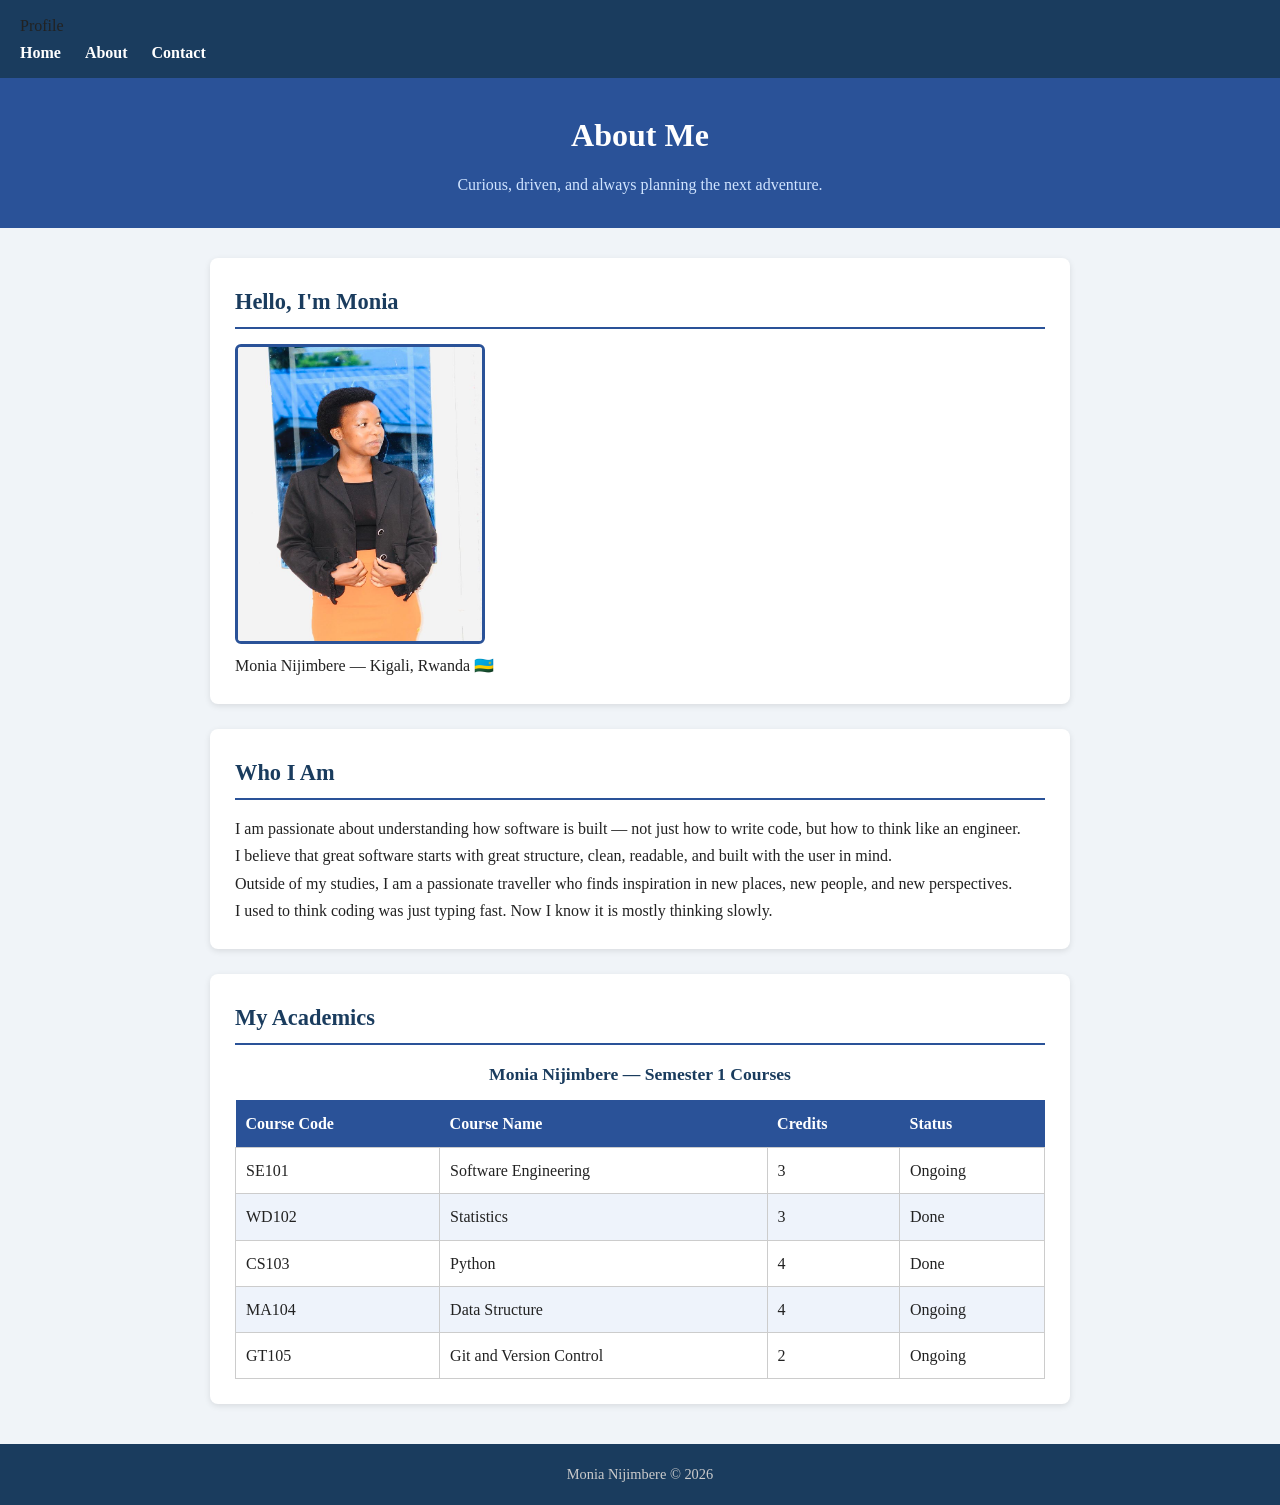
<file: about.html>
<!DOCTYPE html>
<html lang="en">
<head>
  <meta charset="UTF-8" />
  <meta name="viewport" content="width=device-width, initial-scale=1.0"/>
  <title>About Me — Monia Nijimbere</title>
  <link rel="stylesheet" href="style.css" />
  <link href="https://fonts.googleapis.com/css2?family=Space+Mono:wght@400;700&family=Syne:wght@400;700;800&display=swap" rel="stylesheet"/>
</head>
<body>

  <nav>
    <div class="nav-logo">Profile</div>
    <div class="nav-links">
      <a href="index.html" title="Go to Home Page">Home</a>
      <a href="about.html" title="Learn about Monia">About</a>
      <a href="form.html" title="Get in touch with Monia">Contact</a>
    </div>
  </nav>

  <header class="page-header">
    <h1>About Me</h1>
    <p>Curious, driven, and always planning the next adventure.</p>
  </header>

  <main>

    <section class="card">
      <h2>Hello, I'm Monia</h2>
      <img
        src="image.jpg"
        alt="Monia Nijimbere — Software Engineering Student"
        width="250"
        height="300"
      />
      <p class="img-caption">Monia Nijimbere — Kigali, Rwanda 🇷🇼</p>
    </section>

    <section class="card">
      <h2>Who I Am</h2>
      <p>I am passionate about understanding how software is built — not just how to write code, but how to think like an engineer.</p>
      <p>I believe that great software starts with great structure, clean, readable, and built with the user in mind.</p>
      <p>Outside of my studies, I am a passionate traveller who finds inspiration in new places, new people, and new perspectives.</p>
      <p>I used to think coding was just typing fast. Now I know it is mostly thinking slowly.</p>
    </section>

    <section class="card">
      <h2>My Academics</h2>
      <table>
        <caption>Monia Nijimbere — Semester 1 Courses</caption>
        <thead>
          <tr>
            <th>Course Code</th>
            <th>Course Name</th>
            <th>Credits</th>
            <th>Status</th>
          </tr>
        </thead>
        <tbody>
          <tr>
            <td>SE101</td>
            <td> Software Engineering</td>
            <td>3</td>
            <td>Ongoing</td>
          </tr>
          <tr>
            <td>WD102</td>
            <td>Statistics</td>
            <td>3</td>
            <td>Done</td>
          </tr>
          <tr>
            <td>CS103</td>
            <td>Python</td>
            <td>4</td>
            <td>Done</td>
          </tr>
          <tr>
            <td>MA104</td>
            <td>Data Structure</td>
            <td>4</td>
            <td>Ongoing</td>
          </tr>
          <tr>
            <td>GT105</td>
            <td>Git and Version Control</td>
            <td>2</td>
            <td>Ongoing</td>
          </tr>
        </tbody>
      </table>
    </section>

  </main>

  <footer>
    <p>Monia Nijimbere &copy; 2026</p>
  </footer>

</body>
</html>
</file>
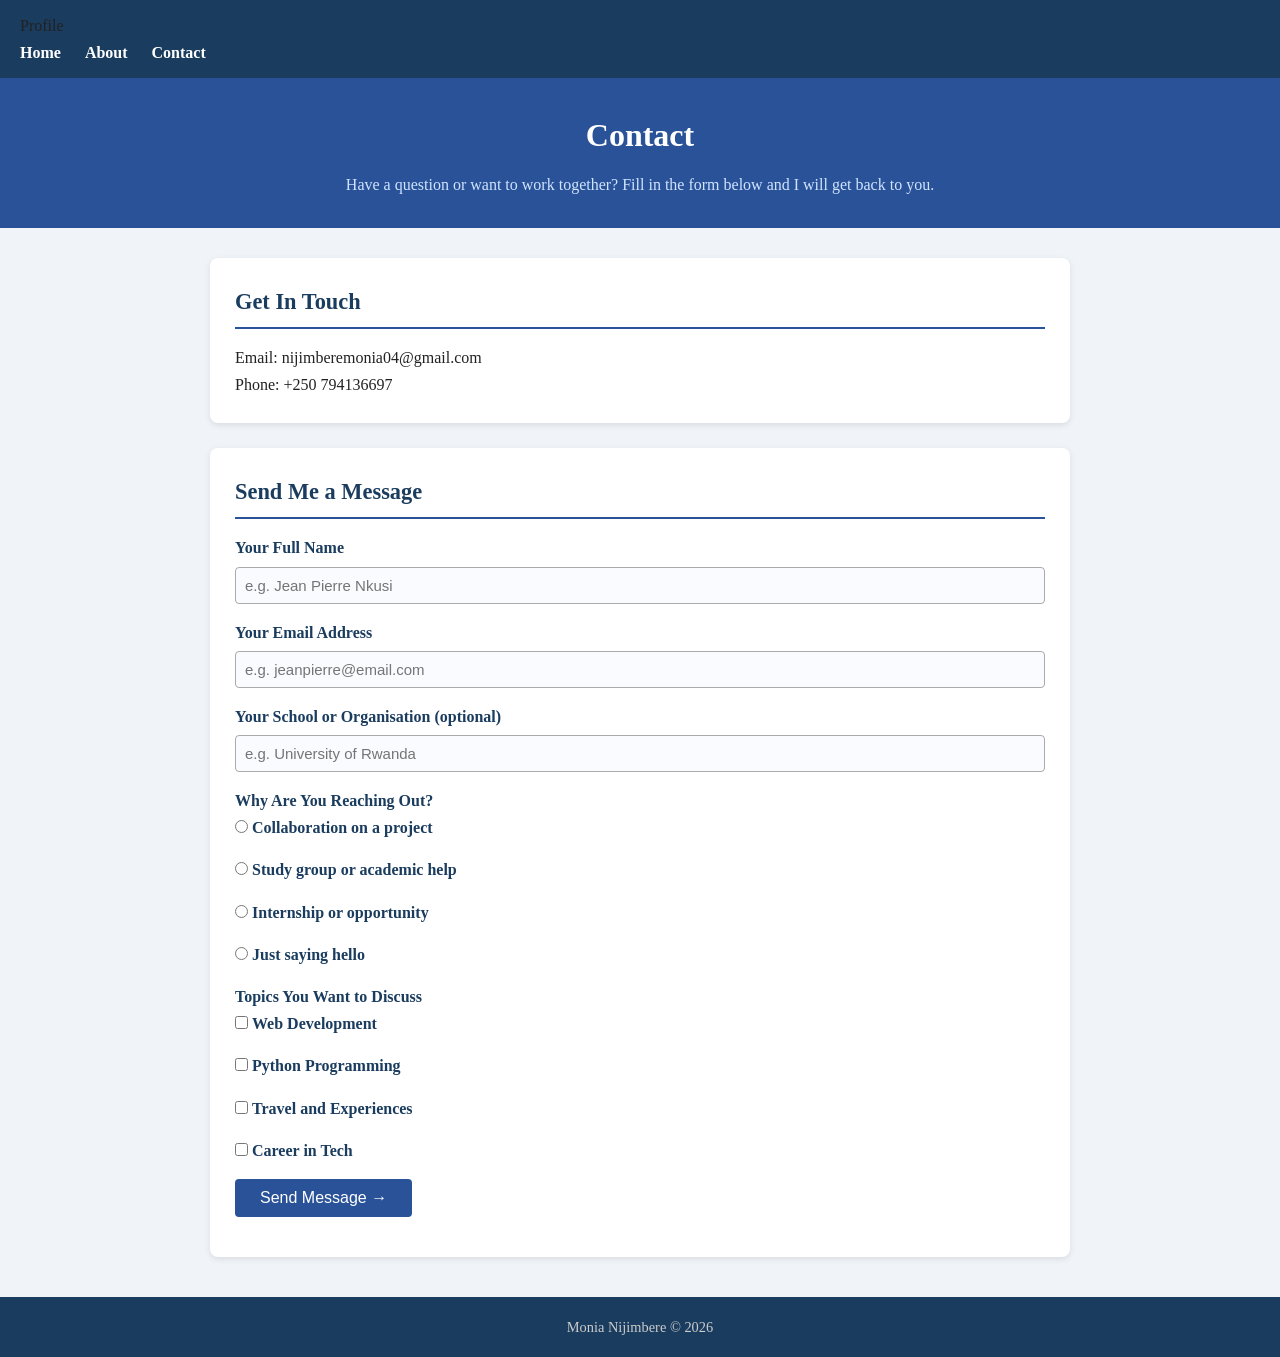
<file: form.html>
<!DOCTYPE html>
<html lang="en">
<head>
  <meta charset="UTF-8" />
  <meta name="viewport" content="width=device-width, initial-scale=1.0"/>
  <title>Contact — Monia Nijimbere</title>
  <link rel="stylesheet" href="style.css" />
  <link href="https://fonts.googleapis.com/css2?family=Space+Mono:wght@400;700&family=Syne:wght@400;700;800&display=swap" rel="stylesheet"/>
</head>
<body>

  <nav>
    <div class="nav-logo">Profile</div>
    <div class="nav-links">
      <a href="index.html" title="Go to Home Page">Home</a>
      <a href="about.html" title="Learn about Monia">About</a>
      <a href="form.html" title="Get in touch with Monia">Contact</a>
    </div>
  </nav>

  <header class="page-header">
    <h1>Contact</h1>
    <p>Have a question or want to work together? Fill in the form below and I will get back to you.</p>
  </header>

  <main>

    <section class="card">
      <h2>Get In Touch</h2>
      <p>Email: nijimberemonia04@gmail.com</p>
      <p>Phone: +250 794136697</p>
    </section>

    <section class="card">
      <h2>Send Me a Message</h2>

      <form action="#" method="post">

        <div class="form-group">
          <label for="fullname">Your Full Name</label>
          <input type="text" id="fullname" name="fullname" placeholder="e.g. Jean Pierre Nkusi" required />
        </div>

        <div class="form-group">
          <label for="email">Your Email Address</label>
          <input type="email" id="email" name="email" placeholder="e.g. jeanpierre@email.com" required />
        </div>

        <div class="form-group">
          <label for="institution">Your School or Organisation <span class="optional">(optional)</span></label>
          <input type="text" id="institution" name="institution" placeholder="e.g. University of Rwanda" />
        </div>

        <div class="form-group">
          <label>Why Are You Reaching Out?</label>
          <div class="radio-group">
            <div>
              <input type="radio" id="collab" name="reason" value="collab" />
              <label for="collab" class="radio-label">Collaboration on a project</label>
            </div>
            <div>
              <input type="radio" id="study" name="reason" value="study" />
              <label for="study" class="radio-label">Study group or academic help</label>
            </div>
            <div>
              <input type="radio" id="opportunity" name="reason" value="opportunity" />
              <label for="opportunity" class="radio-label">Internship or opportunity</label>
            </div>
            <div>
              <input type="radio" id="hello" name="reason" value="hello" />
              <label for="hello" class="radio-label">Just saying hello</label>
            </div>
          </div>
        </div>

        <div class="form-group">
          <label>Topics You Want to Discuss</label>
          <div class="checkbox-group">
            <div>
              <input type="checkbox" id="webdev" name="topics" value="webdev" />
              <label for="webdev" class="check-label">Web Development</label>
            </div>
            <div>
              <input type="checkbox" id="python" name="topics" value="python" />
              <label for="python" class="check-label">Python Programming</label>
            </div>
            <div>
              <input type="checkbox" id="travel" name="topics" value="travel" />
              <label for="travel" class="check-label">Travel and Experiences</label>
            </div>
            <div>
              <input type="checkbox" id="career" name="topics" value="career" />
              <label for="career" class="check-label">Career in Tech</label>
            </div>
          </div>
        </div>

        <div class="form-group">
          <input type="submit" value="Send Message →" />
        </div>

      </form>
    </section>

  </main>

  <footer>
    <p>Monia Nijimbere &copy; 2026</p>
  </footer>

</body>
</html>
</file>
<file: style.css>
/* ===========================
   style.css - External Stylesheet
   HTML Assignment - Bonus CSS
   =========================== */

* {
  box-sizing: border-box;
  margin: 0;
  padding: 0;
}

body {
  font-family: Georgia, serif;
  background-color: #f0f4f8;
  color: #222;
  line-height: 1.7;
}

nav {
  background-color: #1a3c5e;
  padding: 12px 20px;
}

nav a {
  color: #ffffff;
  text-decoration: none;
  margin-right: 20px;
  font-size: 16px;
  font-weight: bold;
}

nav a:hover {
  text-decoration: underline;
  color: #f0c040;
}

header {
  background-color: #2a5298;
  color: white;
  padding: 30px 20px;
  text-align: center;
}

header h1 {
  font-size: 2em;
  margin-bottom: 8px;
}

header p {
  font-size: 1em;
  color: #d0e4ff;
}

main {
  max-width: 900px;
  margin: 30px auto;
  padding: 0 20px;
}

section {
  background-color: #ffffff;
  border-radius: 8px;
  padding: 25px;
  margin-bottom: 25px;
  box-shadow: 0 2px 6px rgba(0,0,0,0.1);
}

h2 {
  color: #1a3c5e;
  margin-bottom: 15px;
  font-size: 1.4em;
  border-bottom: 2px solid #2a5298;
  padding-bottom: 6px;
}

ol, ul {
  padding-left: 25px;
}

ol li, ul li {
  margin-bottom: 8px;
}

img {
  border: 3px solid #2a5298;
  border-radius: 6px;
  display: block;
  margin-bottom: 8px;
}

table {
  width: 100%;
  border-collapse: collapse;
  margin-top: 10px;
}

caption {
  font-weight: bold;
  font-size: 1.1em;
  margin-bottom: 10px;
  color: #1a3c5e;
}

th {
  background-color: #2a5298;
  color: white;
  padding: 10px;
  text-align: left;
}

td {
  padding: 9px 10px;
  border: 1px solid #ccc;
}

tbody tr:nth-child(even) {
  background-color: #eef3fb;
}

tbody tr:hover {
  background-color: #d0e4ff;
}

form div {
  margin-bottom: 15px;
}

label {
  font-weight: bold;
  color: #1a3c5e;
}

input[type="text"],
input[type="email"] {
  width: 100%;
  padding: 9px;
  margin-top: 5px;
  border: 1px solid #aaa;
  border-radius: 4px;
  font-size: 15px;
  background-color: #f9fbff;
}

input[type="submit"] {
  background-color: #2a5298;
  color: white;
  padding: 10px 25px;
  border: none;
  border-radius: 4px;
  font-size: 16px;
  cursor: pointer;
}

input[type="submit"]:hover {
  background-color: #1a3c5e;
}

footer {
  text-align: center;
  padding: 18px;
  background-color: #1a3c5e;
  color: #ccc;
  font-size: 0.9em;
  margin-top: 40px;
}
</file>
